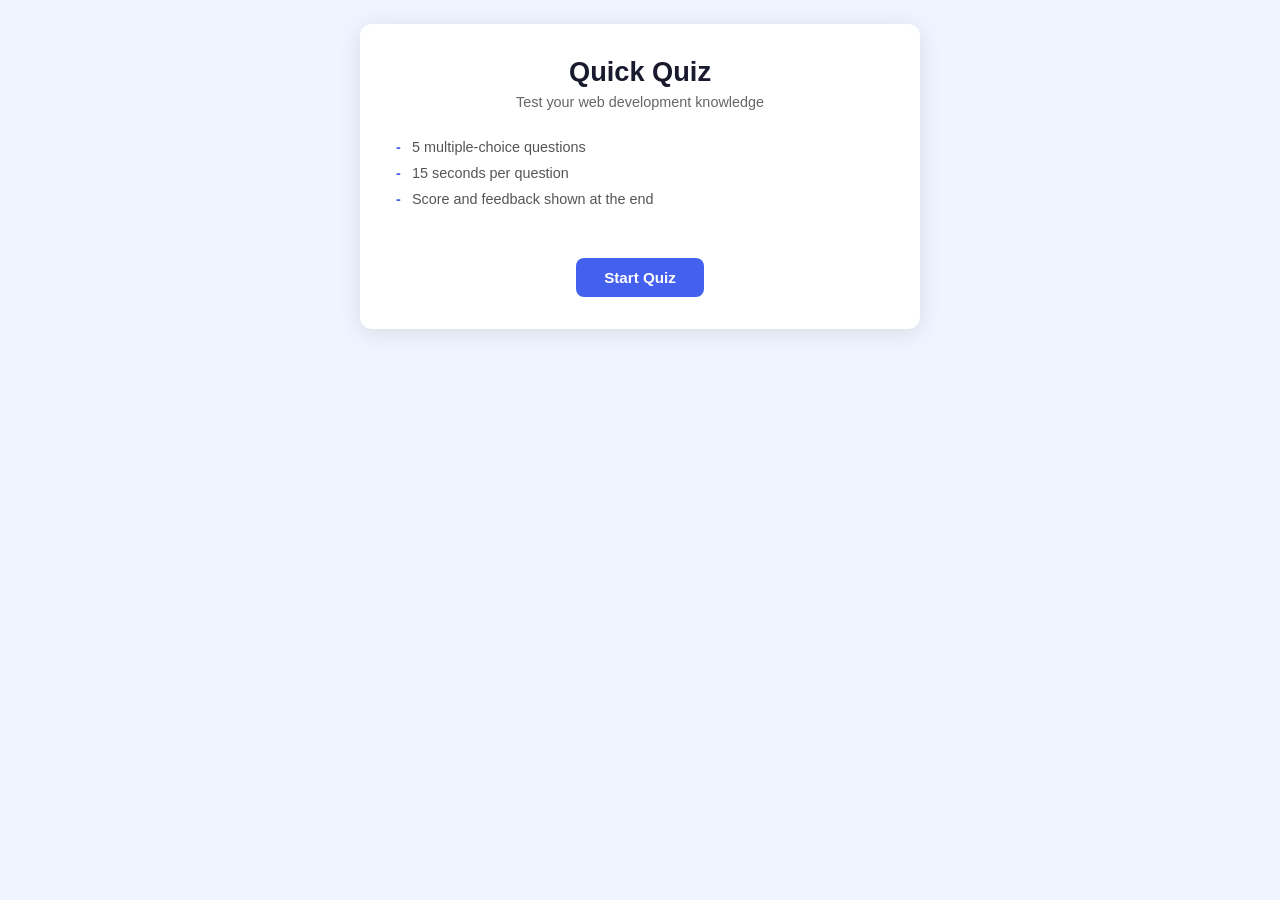
<file: index.html>
<!DOCTYPE html>
<html lang="en">
<head>
  <meta charset="UTF-8" />
  <meta name="viewport" content="width=device-width, initial-scale=1.0"/>
  <title>Quiz App</title>
  <link rel="stylesheet" href="style.css" />
</head>
<body>
<div class="container">

  <!-- START SCREEN -->
  <div id="startScreen">
    <h1>Quick Quiz</h1>
    <p class="subtitle">Test your web development knowledge</p>
    <ul class="info-list">
      <li>5 multiple-choice questions</li>
      <li>15 seconds per question</li>
      <li>Score and feedback shown at the end</li>
    </ul>
    <button class="btn-primary" onclick="startQuiz()">Start Quiz</button>
  </div>

  <!-- QUIZ SCREEN -->
  <div id="quizScreen">
    <div class="header-bar">
      <span id="questionCounter">Question 1 of 5</span>
      <span class="timer-badge" id="timerDisplay">15s</span>
    </div>

    <div class="progress-track">
      <div class="progress-fill" id="progressBar"></div>
    </div>

    <p class="question-text" id="questionText"></p>

    <div class="options" id="optionsContainer"></div>

    <p class="feedback" id="feedback"></p>

    <button class="btn-primary" id="nextBtn" onclick="nextQuestion()">Next</button>
  </div>

  <!-- RESULT SCREEN -->
  <div id="resultScreen">
    <h2>Quiz Complete</h2>
    <div class="score-display" id="finalScore"></div>
    <p class="score-pct" id="scorePct"></p>
    <p class="result-msg" id="resultMsg"></p>
    <button class="btn-primary" onclick="restartQuiz()">Try Again</button>
  </div>

</div>

<script src="script.js"></script>
</body>
</html>
</file>
<file: style.css>
*, *::before, *::after { box-sizing: border-box; margin: 0; padding: 0; }

body {
  font-family: 'Segoe UI', Arial, sans-serif;
  background: #f0f4ff;
  min-height: 100vh;
  display: flex;
  justify-content: center;
  align-items: flex-start;
  padding: 24px 16px;
}

.container {
  background: #ffffff;
  border-radius: 12px;
  padding: 32px;
  width: 100%;
  max-width: 560px;
  box-shadow: 0 4px 24px rgba(0, 0, 0, 0.1);
}

/* ── Typography ─────────────────────────── */
h1 {
  font-size: clamp(1.3rem, 4vw, 1.7rem);
  color: #1a1a2e;
  margin-bottom: 6px;
}

.subtitle {
  color: #666;
  font-size: 0.9rem;
  margin-bottom: 24px;
}

/* ── Start Screen ───────────────────────── */
#startScreen { text-align: center; }

.info-list {
  list-style: none;
  margin: 16px 0 24px;
  text-align: left;
  color: #555;
  font-size: 0.9rem;
}

.info-list li {
  padding: 5px 0;
  padding-left: 20px;
  position: relative;
}

.info-list li::before {
  content: "-";
  position: absolute;
  left: 4px;
  color: #4361ee;
  font-weight: 700;
}

/* ── Quiz Screen ────────────────────────── */
#quizScreen { display: none; }

.header-bar {
  display: flex;
  justify-content: space-between;
  align-items: center;
  margin-bottom: 16px;
  font-size: 0.88rem;
  color: #555;
  flex-wrap: wrap;
  gap: 8px;
}

.timer-badge {
  background: #fff8e1;
  border: 1.5px solid #ffc107;
  color: #7a5c00;
  padding: 4px 14px;
  border-radius: 20px;
  font-weight: 700;
  font-size: 0.88rem;
  transition: background 0.3s, color 0.3s, border-color 0.3s;
  min-width: 60px;
  text-align: center;
}

.timer-badge.warning {
  background: #fff0f0;
  border-color: #e74c3c;
  color: #c0392b;
}

.progress-track {
  background: #e9ecef;
  border-radius: 8px;
  height: 8px;
  margin-bottom: 24px;
  overflow: hidden;
}

.progress-fill {
  height: 100%;
  background: #4361ee;
  border-radius: 8px;
  width: 0%;
  transition: width 0.4s ease;
}

.question-text {
  font-size: clamp(1rem, 3vw, 1.1rem);
  font-weight: 600;
  color: #1a1a2e;
  margin-bottom: 20px;
  line-height: 1.55;
}

/* ── Options ────────────────────────────── */
.options {
  display: flex;
  flex-direction: column;
  gap: 10px;
}

.option {
  width: 100%;
  padding: 12px 16px;
  background: #ffffff;
  border: 2px solid #dee2e6;
  border-radius: 8px;
  font-size: 0.95rem;
  color: #333;
  text-align: left;
  cursor: pointer;
  transition: border-color 0.2s, background 0.2s;
  line-height: 1.4;
}

.option:hover:not(:disabled) {
  border-color: #4361ee;
  background: #f0f4ff;
}

.option.correct {
  border-color: #27ae60;
  background: #eafaf1;
  color: #1a6b3a;
  font-weight: 600;
}

.option.wrong {
  border-color: #e74c3c;
  background: #fdf0ef;
  color: #a93226;
}

.option:disabled { cursor: default; opacity: 0.85; }

/* ── Feedback ───────────────────────────── */
.feedback {
  margin-top: 14px;
  font-size: 0.875rem;
  color: #444;
  line-height: 1.5;
  min-height: 22px;
}

.feedback.correct-fb { color: #1a6b3a; }
.feedback.wrong-fb   { color: #a93226; }
.feedback.timeout-fb { color: #7a5c00; }

/* ── Buttons ────────────────────────────── */
.btn-primary {
  margin-top: 22px;
  padding: 11px 28px;
  background: #4361ee;
  color: #ffffff;
  border: none;
  border-radius: 8px;
  font-size: 0.95rem;
  font-weight: 600;
  cursor: pointer;
  transition: background 0.2s;
}

.btn-primary:hover { background: #3451d1; }

#nextBtn { display: none; }

/* ── Result Screen ──────────────────────── */
#resultScreen {
  display: none;
  text-align: center;
}

#resultScreen h2 {
  font-size: clamp(1.3rem, 4vw, 1.6rem);
  color: #1a1a2e;
  margin-bottom: 8px;
}

.score-display {
  font-size: clamp(2.4rem, 8vw, 3.2rem);
  font-weight: 700;
  color: #4361ee;
  margin: 16px 0 6px;
}

.score-pct {
  font-size: 1rem;
  color: #666;
  margin-bottom: 16px;
}

.result-msg {
  font-size: 0.95rem;
  color: #444;
  margin-bottom: 26px;
  line-height: 1.5;
}

/* ── Responsive ─────────────────────────── */
@media (max-width: 480px) {
  .container { padding: 20px 16px; }
  .option { font-size: 0.9rem; padding: 10px 14px; }
  .btn-primary { width: 100%; }
}
</file>
